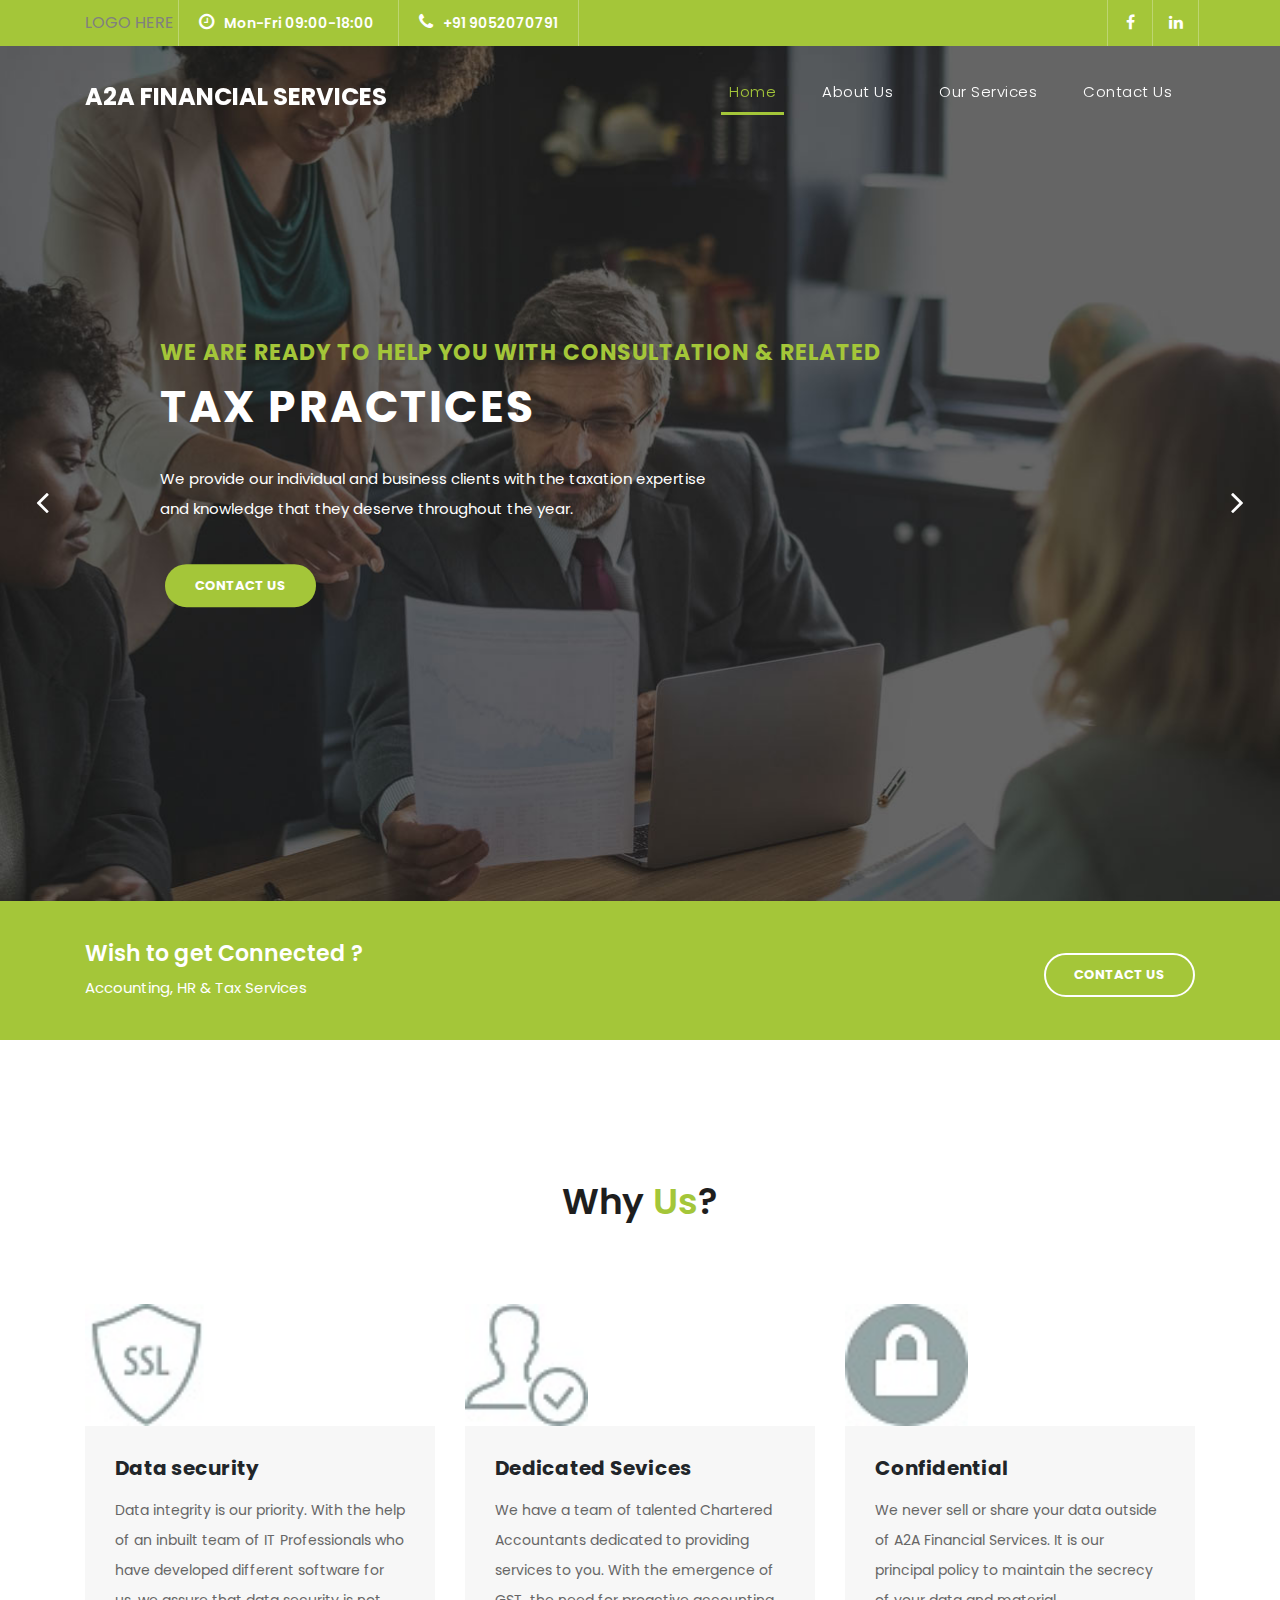
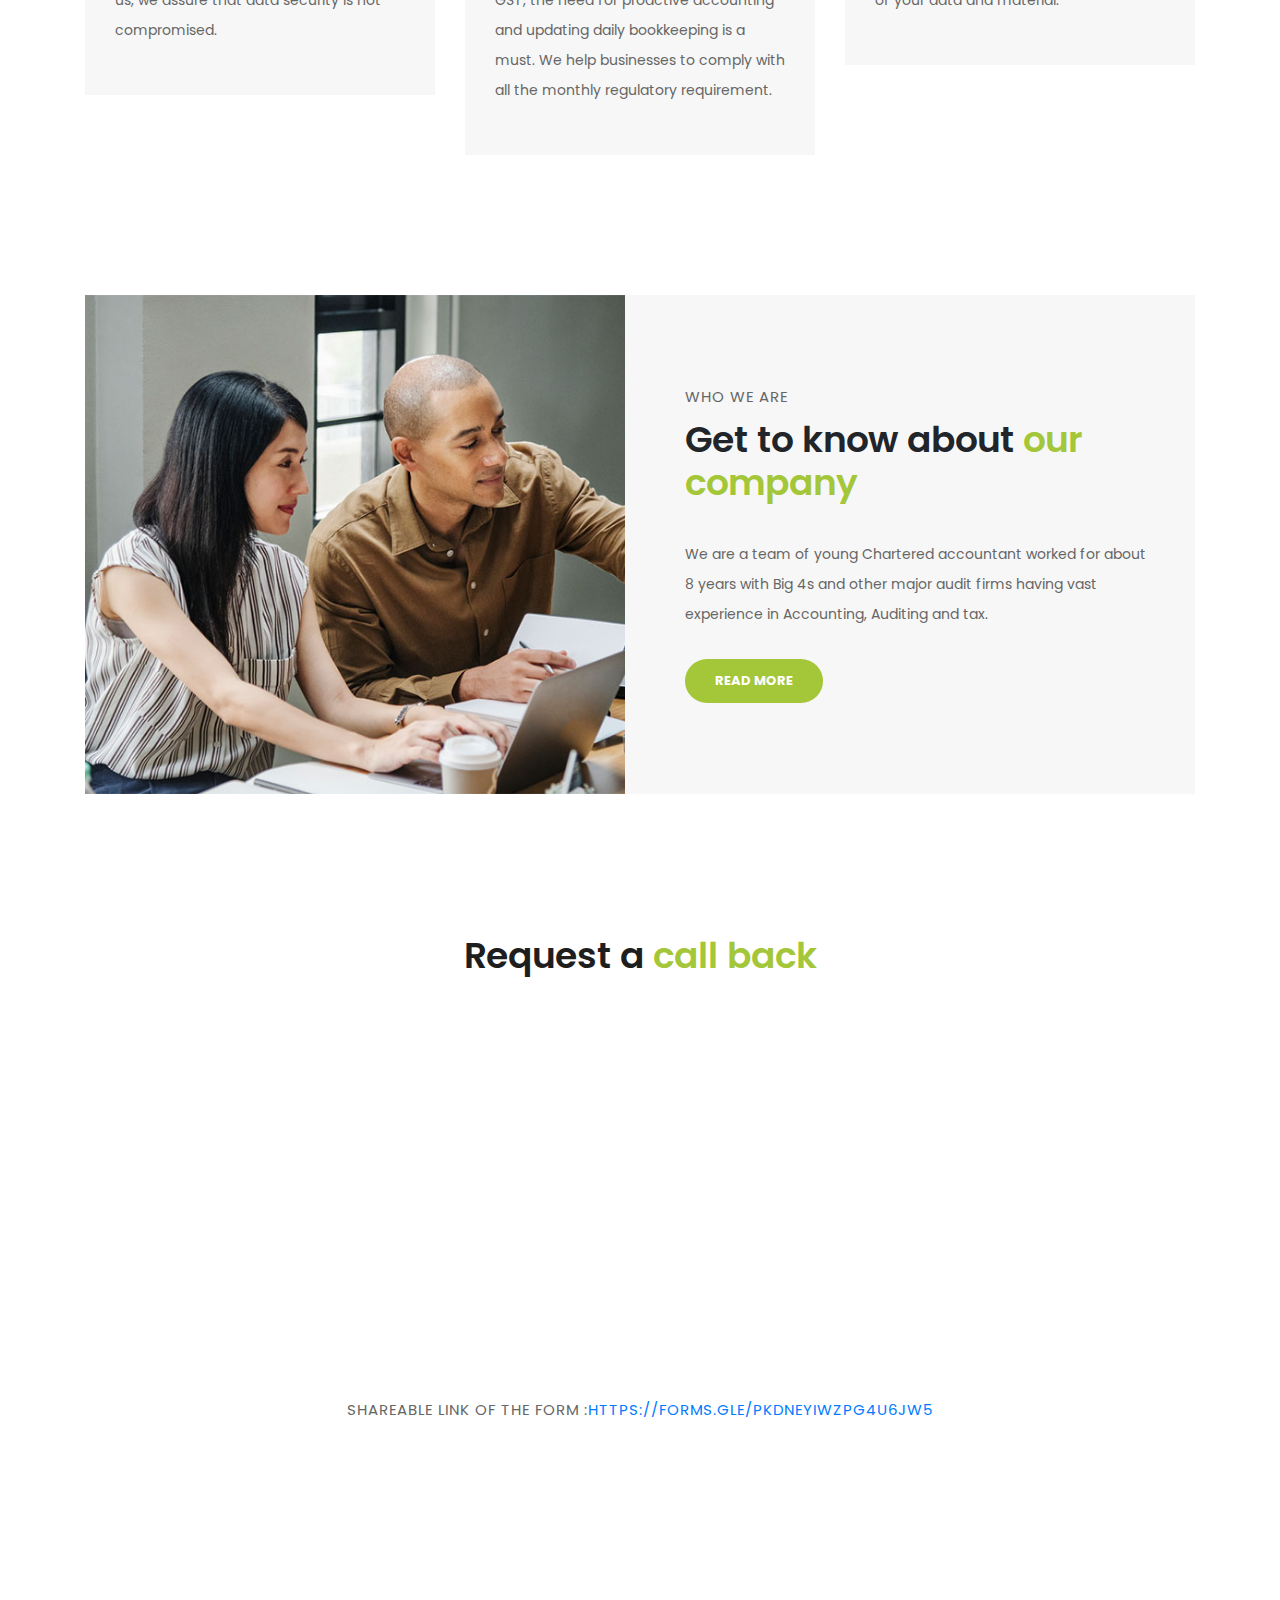
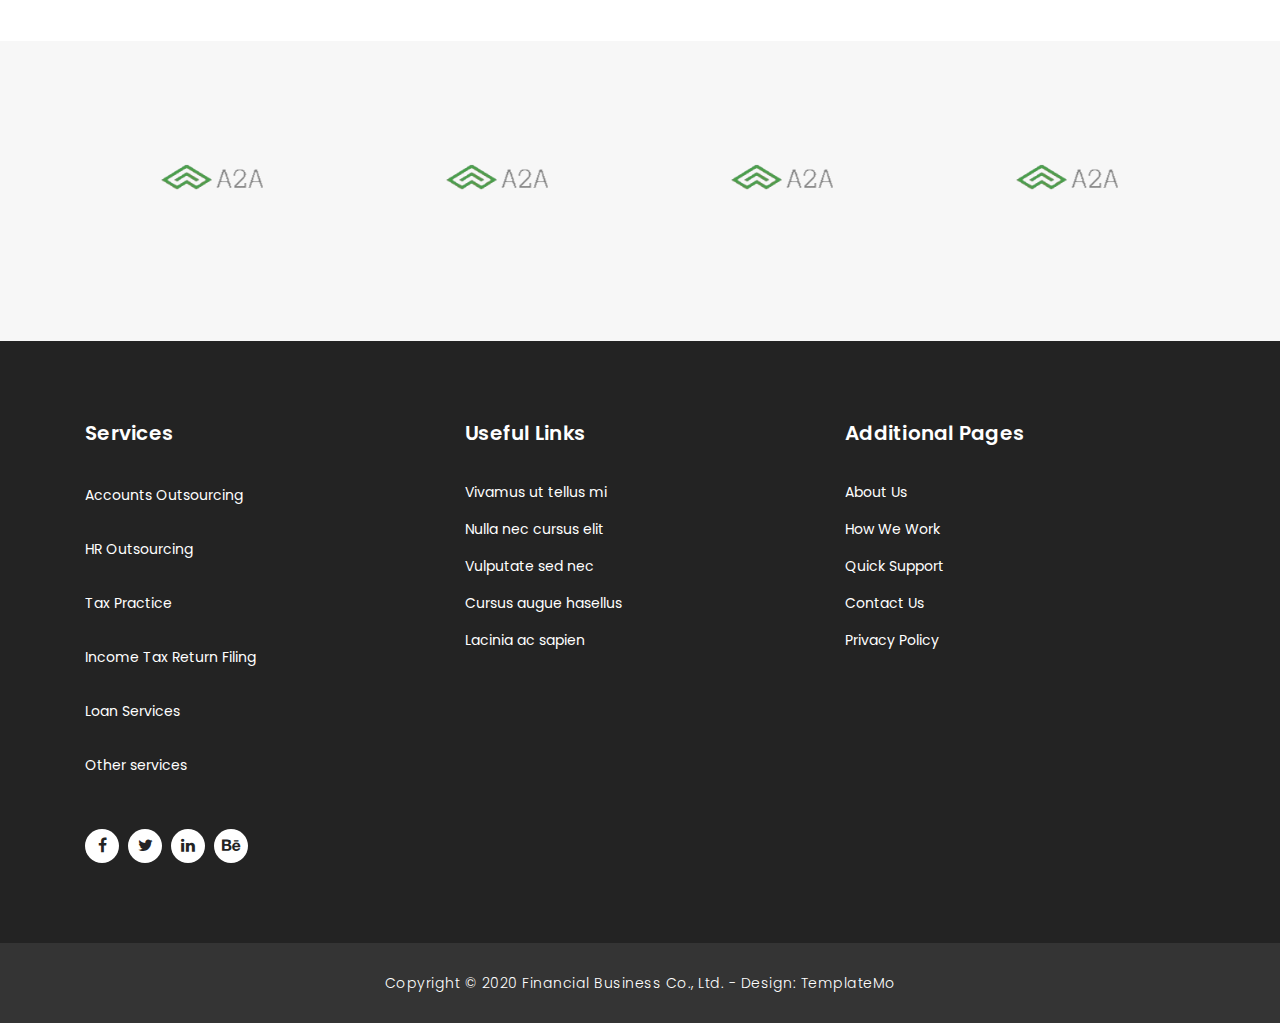
<file: index.html>
<!DOCTYPE html>
<html lang="en">

  <head>

    <meta charset="utf-8">
    <meta name="viewport" content="width=device-width, initial-scale=1, shrink-to-fit=no">
    <meta name="description" content="">
    <meta name="author" content="TemplateMo">
    <link href="https://fonts.googleapis.com/css?family=Poppins:100,200,300,400,500,600,700,800,900&display=swap" rel="stylesheet">

    <title>Financial Services</title>

    <!-- Bootstrap core CSS -->
    <link href="vendor/bootstrap/css/bootstrap.min.css" rel="stylesheet">

    <!-- Additional CSS Files -->
    <link rel="stylesheet" href="assets/css/fontawesome.css">
    <link rel="stylesheet" href="assets/css/templatemo-finance-business.css">
    <link rel="stylesheet" href="assets/css/owl.css">
<!--

Finance Business TemplateMo

https://templatemo.com/tm-545-finance-business

-->
  </head>

  <body>

    <!-- ***** Preloader Start ***** -->
    <div id="preloader">
        <div class="jumper">
            <div></div>
            <div></div>
            <div></div>
        </div>
    </div>  
    <!-- ***** Preloader End ***** -->
    <!-- Header -->
    <div class="sub-header">
      <div class="container">
        <div class="row">
          <div class="col-md-8 col-xs-12">
            
            <ul class="left-info">
              <span style="color:grey">LOGO HERE</span>
              <li><a href="#"><i class="fa fa-clock-o"></i>Mon-Fri 09:00-18:00</a></li>
              <li><a href="#"><i class="fa fa-phone"></i>+91 9052070791</a></li>
            </ul>
          </div>
          <div class="col-md-4">
            <ul class="right-icons">
              <li><a href=""><i class="fa fa-facebook"></i></a></li>
              <li><a href="#"><i class="fa fa-linkedin"></i></a></li>
            </ul>
          </div>
        </div>
      </div>
    </div>

    <header class="">
      <nav class="navbar navbar-expand-lg">
        <div class="container">
          <a class="navbar-brand" href="index.html"><h2>A2A Financial Services</h2></a>
          <button class="navbar-toggler" type="button" data-toggle="collapse" data-target="#navbarResponsive" aria-controls="navbarResponsive" aria-expanded="false" aria-label="Toggle navigation">
            <span class="navbar-toggler-icon"></span>
          </button>
          <div class="collapse navbar-collapse" id="navbarResponsive">
            <ul class="navbar-nav ml-auto">
              <li class="nav-item active">
                <a class="nav-link" href="index.html">Home
                  <span class="sr-only">(current)</span>
                </a>
              </li>
              <li class="nav-item">
                <a class="nav-link" href="about.html">About Us</a>
              </li>
              <li class="nav-item">
                <a class="nav-link" href="services.html">Our Services</a>
              </li>
              <li class="nav-item">
                <a class="nav-link" href="contact.html">Contact Us</a>
              </li>
            </ul>
          </div>
        </div>
      </nav>
    </header>

    <!-- Page Content -->
    <!-- Banner Starts Here -->
    <div class="main-banner header-text" id="top">
        <div class="Modern-Slider">
          <!-- Item -->
          <div class="item item-1">
            <div class="img-fill">
                <div class="text-content">
                  <h6>we are ready to help you with consultation &amp related</h6>
                  <h4>Tax Practices</h4>
                  <p>We provide our individual and business clients with the taxation expertise and knowledge that they deserve throughout the year.</p>
                  <a href="contact.html" class="filled-button">contact us</a>
                </div>
            </div>
          </div>
          <!-- // Item -->
          <!-- Item -->
          <div class="item item-2">
            <div class="img-fill">
                <div class="text-content">
                  <h6>we are here to support you</h6>
                  <h4>Accounts Outsourcing</h4>
                  <p>As we are living in an era of GST, preparing and maintaining accounting records on a real-time basis is a must for businesses. Professional outsourced accounting services not only help you to cope with the day to day accounting of business but also prepare you for the future by providing you a meaningful and relevant analysis of your business growth and enable you to compare your business with your peer group and the industry.</p>
                  <a href="services.html" class="filled-button">our services</a>
                </div>
            </div>
          </div>
          <!-- // Item -->
          <!-- Item -->
          <div class="item item-3">
            <div class="img-fill">
                <div class="text-content">
                  <h6>we also provide</h6>
                  <h4>Payroll Processing</h4>
                  <p>Our payroll services in India are one of its kind in the market with complete automation.</p>
                  <a href="about.html" class="filled-button">learn more</a>
                </div>
            </div>
          </div>
          <!-- // Item -->
        </div>
    </div>
    <!-- Banner Ends Here -->

    <div class="request-form">
      <div class="container">
        <div class="row">
          <div class="col-md-8">
            <h4>Wish to get Connected ?</h4>
            <span>Accounting, HR &amp Tax Services</span>
          </div>
          <div class="col-md-4">
            <a href="contact.html" class="border-button">Contact Us</a>
          </div>
        </div>
      </div>
    </div>

    <div class="services">
      <div class="container">
        <div class="row">
          <div class="col-md-12">
            <div class="section-heading">
              <h2>Why <em>Us</em>?</h2>
              
            </div>
          </div>
          <div class="col-md-4">
            <div class="service-item">
              <img src="assets/images/service_01.jpg" alt="">
              <div class="down-content">
                <h4>Data security</h4>
                <p>Data integrity is our priority. With the help of an inbuilt team of IT Professionals who have developed different software for us, we assure that data security is not compromised.</p>
                
              </div>
            </div>
          </div>
          <div class="col-md-4">
            <div class="service-item">
              <img src="assets/images/service_02.jpg" alt="">
              <div class="down-content">
                <h4>Dedicated Sevices</h4>
                <p>We have a team of talented Chartered Accountants dedicated to providing services to you. With the emergence of GST, the need for proactive accounting and updating daily bookkeeping is a must. We help businesses to comply with all the monthly regulatory requirement.</p>
                
              </div>
            </div>
          </div>
          <div class="col-md-4">
            <div class="service-item">
              <img src="assets/images/service_03.jpg" alt="">
              <div class="down-content">
                <h4>Confidential</h4>
                <p>We never sell or share your data outside of A2A Financial Services. It is our principal policy to maintain the secrecy of your data and material.</p>
                
              </div>
            </div>
          </div>
        </div>
      </div>
    </div>

    <!--<div class="fun-facts">
      <div class="container">
        <div class="row">
          <div class="col-md-6">
            <div class="left-content">
              <span>Lorem ipsum dolor sit amet</span>
              <h2>Our solutions for your <em>business growth</em></h2>
              <p>Pellentesque ultrices at turpis in vestibulum. Aenean pretium elit nec congue elementum. Nulla luctus laoreet porta. Maecenas at nisi tempus, porta metus vitae, faucibus augue. 
              <br><br>Fusce et venenatis ex. Quisque varius, velit quis dictum sagittis, odio velit molestie nunc, ut posuere ante tortor ut neque.</p>
              <a href="" class="filled-button">Read More</a>
            </div>
          </div>
          <div class="col-md-6 align-self-center">
            <div class="row">
              <div class="col-md-6">
                <div class="count-area-content">
                  <div class="count-digit">760</div>
                  <div class="count-title">Work Hours</div>
                </div>
              </div>
              <div class="col-md-6">
                <div class="count-area-content">
                  <div class="count-digit">1280</div>
                  <div class="count-title">Great Reviews</div>
                </div>
              </div>
              <div class="col-md-6">
                <div class="count-area-content">
                  <div class="count-digit">578</div>
                  <div class="count-title">Projects Done</div>
                </div>
              </div>
              <div class="col-md-6">
                <div class="count-area-content">
                  <div class="count-digit">26</div>
                  <div class="count-title">Awards Won</div>
                </div>
              </div>
            </div>
          </div>
        </div>
      </div>
    </div>-->

    <div class="more-info">
      <div class="container">
        <div class="row">
          <div class="col-md-12">
            <div class="more-info-content">
              <div class="row">
                <div class="col-md-6">
                  <div class="left-image">
                    <img src="assets/images/more-info.jpg" alt="">
                  </div>
                </div>
                <div class="col-md-6 align-self-center">
                  <div class="right-content">
                    <span>Who we are</span>
                    <h2>Get to know about <em>our company</em></h2>
                    <p>We are a team of young Chartered accountant worked for about 8 years with Big 4s and other major audit firms having vast experience in Accounting, Auditing and tax. </p>
                    <a href="about.html" class="filled-button">Read More</a>
                  </div>
                </div>
              </div>
            </div>
          </div>
        </div>
      </div>
    </div>

    <!--<div class="testimonials">
      <div class="container">
        <div class="row">
          <div class="col-md-12">
            <div class="section-heading">
              <h2>What they say <em>about us</em></h2>
              <span>testimonials from our greatest clients</span>
            </div>
          </div>
          <div class="col-md-12">
            <div class="owl-testimonials owl-carousel">
              
              <div class="testimonial-item">
                <div class="inner-content">
                  <h4>George Walker</h4>
                  <span>Chief Financial Analyst</span>
                  <p>"Nulla ullamcorper, ipsum vel condimentum congue, mi odio vehicula tellus, sit amet malesuada justo sem sit amet quam. Pellentesque in sagittis lacus."</p>
                </div>
                <img src="http://placehold.it/60x60" alt="">
              </div>
              
              <div class="testimonial-item">
                <div class="inner-content">
                  <h4>John Smith</h4>
                  <span>Market Specialist</span>
                  <p>"In eget leo ante. Sed nibh leo, laoreet accumsan euismod quis, scelerisque a nunc. Mauris accumsan, arcu id ornare malesuada, est nulla luctus nisi."</p>
                </div>
                <img src="http://placehold.it/60x60" alt="">
              </div>
              
              <div class="testimonial-item">
                <div class="inner-content">
                  <h4>David Wood</h4>
                  <span>Chief Accountant</span>
                  <p>"Ut ultricies maximus turpis, in sollicitudin ligula posuere vel. Donec finibus maximus neque, vitae egestas quam imperdiet nec. Proin nec mauris eu tortor consectetur tristique."</p>
                </div>
                <img src="http://placehold.it/60x60" alt="">
              </div>
              
              <div class="testimonial-item">
                <div class="inner-content">
                  <h4>Andrew Boom</h4>
                  <span>Marketing Head</span>
                  <p>"Curabitur sollicitudin, tortor at suscipit volutpat, nisi arcu aliquet dui, vitae semper sem turpis quis libero. Quisque vulputate lacinia nisl ac lobortis."</p>
                </div>
                <img src="http://placehold.it/60x60" alt="">
              </div>-->
              
            </div>
          </div>
        </div>
      </div>
    </div>

    <div class="callback-form">
      <div class="container">
        <div class="row">
          <div class="col-md-12">
            <div class="section-heading">
              <h2>Request a <em>call back</em></h2>
              <iframe src="https://docs.google.com/forms/d/e/1FAIpQLScMVL2LGgI3CkNo4yoSRK5k2zznxK1K34FdiqoDEHAPNhLXgQ/viewform?embedded=true" width="1200" height="400" frameborder="0" marginheight="0" marginwidth="0" style="width:75%">Loading…</iframe>
		<span>Shareable link of the form :<a href="https://forms.gle/PkdnEYiWZpg4U6jw5">https://forms.gle/PkdnEYiWZpg4U6jw5</a>
            </div>
          </div>
          
        </div>
      </div>
    </div>

    <div class="partners">
      <div class="container">
        <div class="row">
          <div class="col-md-12">
            <div class="owl-partners owl-carousel">
            
              <div class="partner-item">
                <img src="assets/images/logo.png" title="1" alt="1">
              </div>
              
              <div class="partner-item">
                <img src="assets/images/logo.png" title="2" alt="2">
              </div>
              
              <div class="partner-item">
                <img src="assets/images/logo.png" title="3" alt="3">
              </div>
              
              <div class="partner-item">
                <img src="assets/images/logo.png" title="4" alt="4">
              </div>
              
              <div class="partner-item">
                <img src="assets/images/logo.png" title="5" alt="5">
              </div>
              
            </div>
          </div>
        </div>
      </div>
    </div>


    <!-- Footer Starts Here -->
    <footer>
      <div class="container">
        <div class="row">
          <div class="col-md-4 footer-item">
            <h4>Services</h4>
            <p><a href="services.html#tabs-1" style="color:#FFFFFF; text-decoration:none">Accounts Outsourcing</a></p><br>
	<p><a href="services.html#tabs-2" style="color:#FFFFFF; text-decoration:none">HR Outsourcing</a></p><br>
	<p><a href="services.html#tabs-3" style="color:#FFFFFF ;text-decoration:none">Tax Practice</a></p><br>
	<p><a href="services.html#tabs-4" style="color:#FFFFFF ;text-decoration:none">Income Tax Return Filing</a></p><br>
	<p><a href="services.html#tabs-5" style="color:#FFFFFF ;text-decoration:none">Loan Services</a></p><br>
	<p><a href="services.html#tabs-6" style="color:#FFFFFF ;text-decoration:none">Other services</a></p><br>

            <ul class="social-icons">
              <li><a rel="nofollow" href="https://fb.com/templatemo" target="_blank"><i class="fa fa-facebook"></i></a></li>
              <li><a href="#"><i class="fa fa-twitter"></i></a></li>
              <li><a href="#"><i class="fa fa-linkedin"></i></a></li>
              <li><a href="#"><i class="fa fa-behance"></i></a></li>
            </ul>
          </div>
          <div class="col-md-4 footer-item">
            <h4>Useful Links</h4>
            <ul class="menu-list">
              <li><a href="#">Vivamus ut tellus mi</a></li>
              <li><a href="#">Nulla nec cursus elit</a></li>
              <li><a href="#">Vulputate sed nec</a></li>
              <li><a href="#">Cursus augue hasellus</a></li>
              <li><a href="#">Lacinia ac sapien</a></li>
            </ul>
          </div>
          <div class="col-md-4 footer-item">
            <h4>Additional Pages</h4>
            <ul class="menu-list">
              <li><a href="#">About Us</a></li>
              <li><a href="#">How We Work</a></li>
              <li><a href="#">Quick Support</a></li>
              <li><a href="#">Contact Us</a></li>
              <li><a href="#">Privacy Policy</a></li>
            </ul>
          </div>
         
        </div>
      </div>
    </footer>
    
    <div class="sub-footer">
      <div class="container">
        <div class="row">
          <div class="col-md-12">
            <p>Copyright &copy; 2020 Financial Business Co., Ltd.
            
            - Design: <a rel="nofollow noopener" href="https://templatemo.com" target="_blank">TemplateMo</a></p>
          </div>
        </div>
      </div>
    </div>

    <!-- Bootstrap core JavaScript -->
    <script src="vendor/jquery/jquery.min.js"></script>
    <script src="vendor/bootstrap/js/bootstrap.bundle.min.js"></script>

    <!-- Additional Scripts -->
    <script src="assets/js/custom.js"></script>
    <script src="assets/js/owl.js"></script>
    <script src="assets/js/slick.js"></script>
    <script src="assets/js/accordions.js"></script>

    <script language = "text/Javascript"> 
      cleared[0] = cleared[1] = cleared[2] = 0; //set a cleared flag for each field
      function clearField(t){                   //declaring the array outside of the
      if(! cleared[t.id]){                      // function makes it static and global
          cleared[t.id] = 1;  // you could use true and false, but that's more typing
          t.value='';         // with more chance of typos
          t.style.color='#fff';
          }
      }
    </script>

  </body>
</html>
</file>
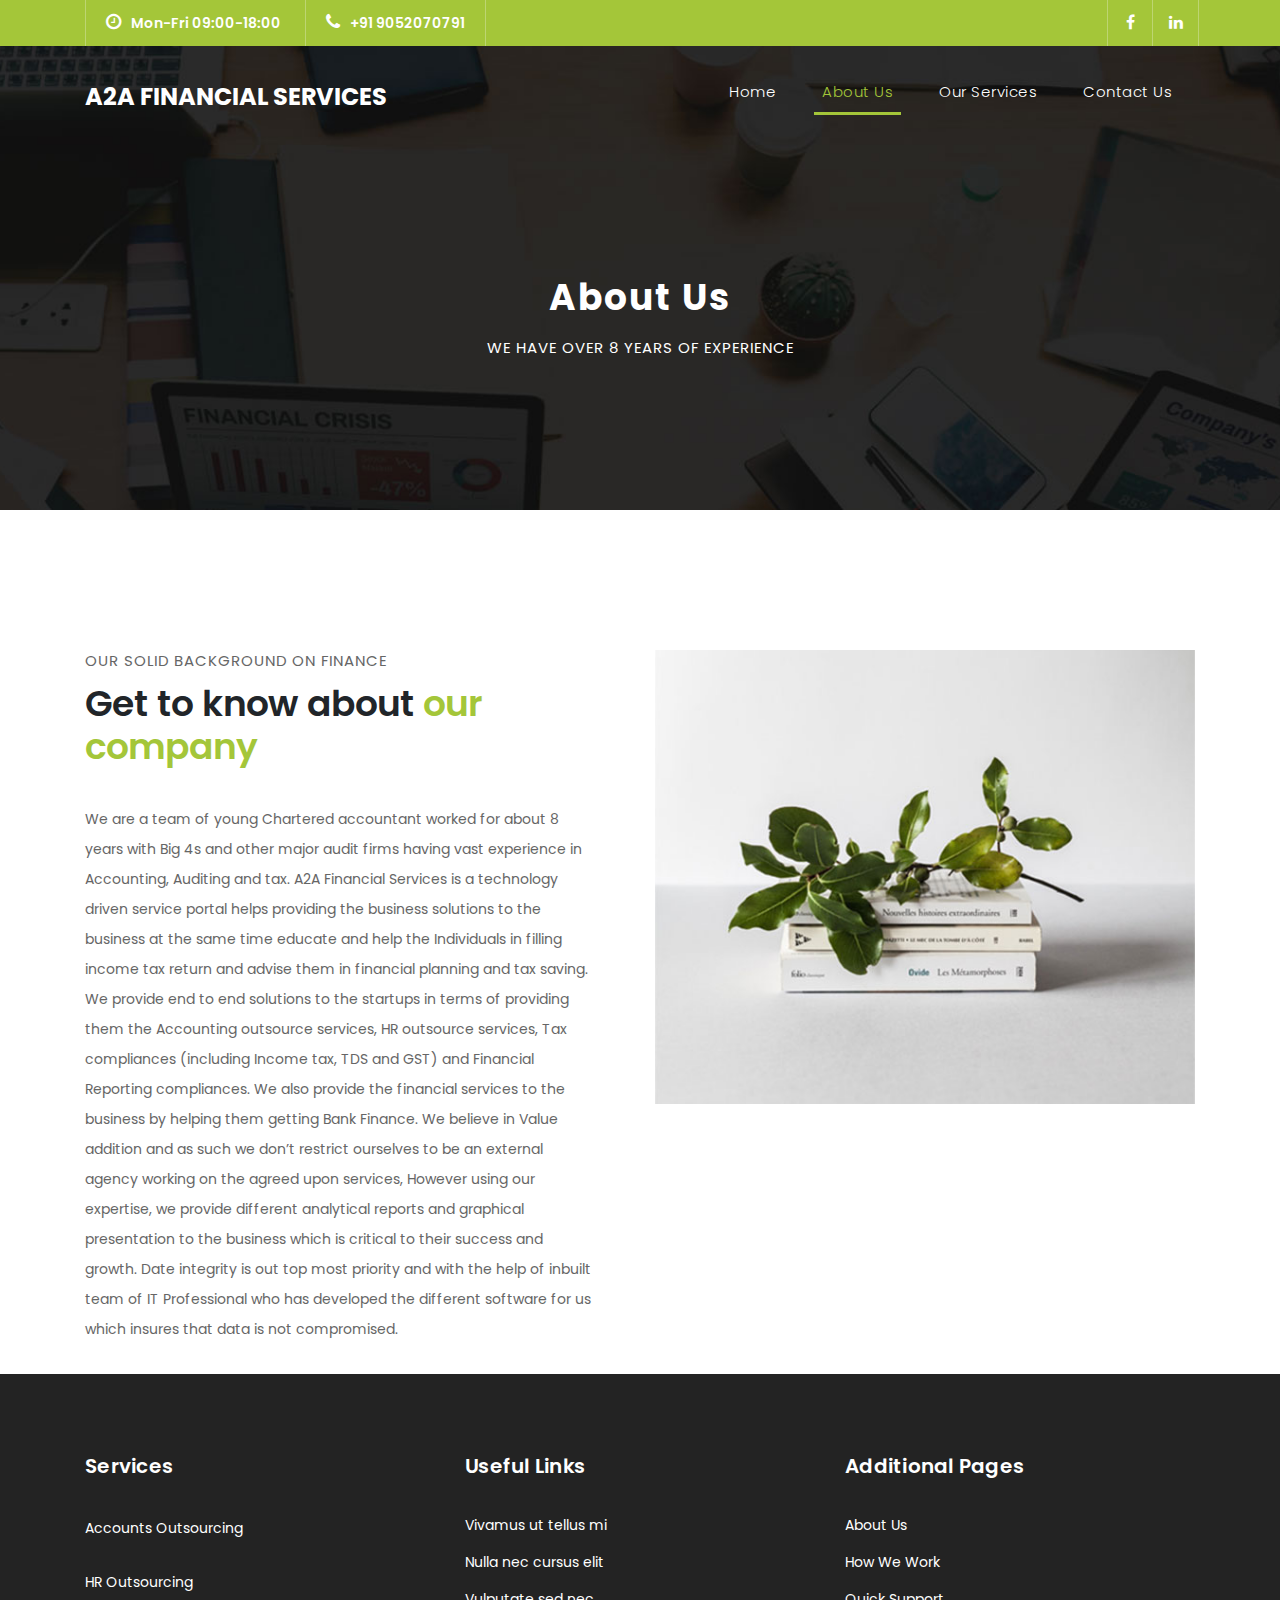
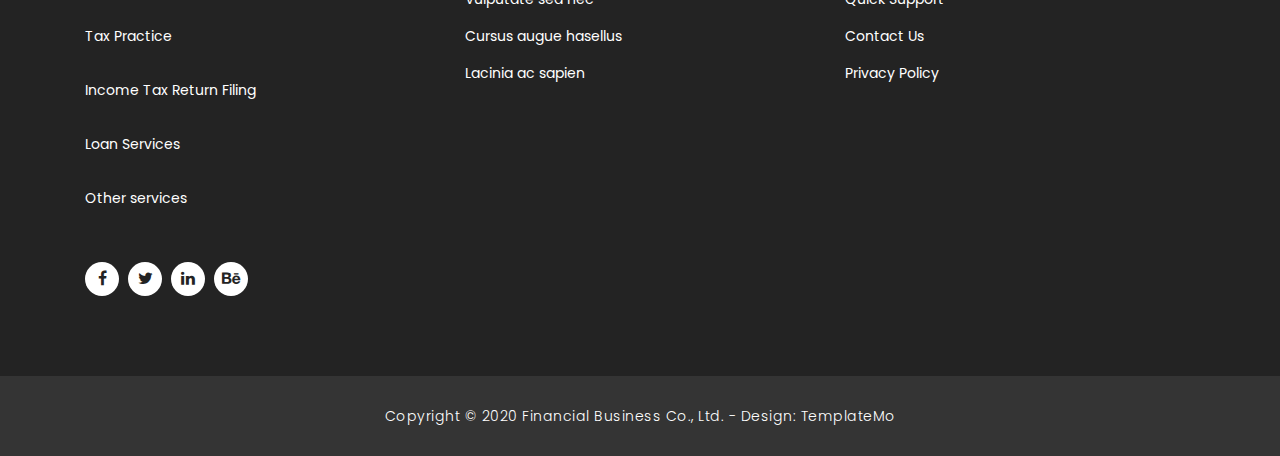
<file: about.html>
<!DOCTYPE html>
<html lang="en">

  <head>

    <meta charset="utf-8">
    <meta name="viewport" content="width=device-width, initial-scale=1, shrink-to-fit=no">
    <meta name="description" content="">
    <meta name="author" content="TemplateMo">
    <link href="https://fonts.googleapis.com/css?family=Poppins:100,200,300,400,500,600,700,800,900&display=swap" rel="stylesheet">

    <title>Finance Business - About Page</title>

    <!-- Bootstrap core CSS -->
    <link href="vendor/bootstrap/css/bootstrap.min.css" rel="stylesheet">

    <!-- Additional CSS Files -->
    <link rel="stylesheet" href="assets/css/fontawesome.css">
    <link rel="stylesheet" href="assets/css/templatemo-finance-business.css">
    <link rel="stylesheet" href="assets/css/owl.css">
<!--

Finance Business TemplateMo

https://templatemo.com/tm-545-finance-business

-->
  </head>

  <body>

    <!-- ***** Preloader Start ***** -->
    <div id="preloader">
        <div class="jumper">
            <div></div>
            <div></div>
            <div></div>
        </div>
    </div>  
    <!-- ***** Preloader End ***** -->

    <!-- Header -->
    <div class="sub-header">
      <div class="container">
        <div class="row">
          <div class="col-md-8 col-xs-12">
            <ul class="left-info">
              <li><a href="#"><i class="fa fa-clock-o"></i>Mon-Fri 09:00-18:00</a></li>
              <li><a href="#"><i class="fa fa-phone"></i>+91 9052070791</a></li>
            </ul>
          </div>
          <div class="col-md-4">
            <ul class="right-icons">
              <li><a href="#"><i class="fa fa-facebook"></i></a></li>
              
              <li><a href="#"><i class="fa fa-linkedin"></i></a></li>
             
            </ul>
          </div>
        </div>
      </div>
    </div>
    
    <header class="">
      <nav class="navbar navbar-expand-lg">
        <div class="container">
          <a class="navbar-brand" href="index.html"><h2>A2A Financial Services</h2></a>
          <button class="navbar-toggler" type="button" data-toggle="collapse" data-target="#navbarResponsive" aria-controls="navbarResponsive" aria-expanded="false" aria-label="Toggle navigation">
            <span class="navbar-toggler-icon"></span>
          </button>
          <div class="collapse navbar-collapse" id="navbarResponsive">
            <ul class="navbar-nav ml-auto">
              <li class="nav-item">
                <a class="nav-link" href="index.html">Home
                  <span class="sr-only">(current)</span>
                </a>
              </li>
              <li class="nav-item active">
                <a class="nav-link" href="about.html">About Us</a>
              </li>
              <li class="nav-item">
                <a class="nav-link" href="services.html">Our Services</a>
              </li>
              <li class="nav-item">
                <a class="nav-link" href="contact.html">Contact Us</a>
              </li>
            </ul>
          </div>
        </div>
      </nav>
    </header>

    <!-- Page Content -->
    <div class="page-heading header-text">
      <div class="container">
        <div class="row">
          <div class="col-md-12">
            <h1>About Us</h1>
            <span>We have over 8 years of experience</span>
          </div>
        </div>
      </div>
    </div>

    <div class="more-info about-info">
      <div class="container">
        <div class="row">
          <div class="col-md-12">
            <div class="more-info-content">
              <div class="row">
                <div class="col-md-6 align-self-center">
                  <div class="right-content">
                    <span>our solid background on finance</span>
                    <h2>Get to know about <em>our company</em></h2>
                    <p>We are a team of young Chartered accountant worked for about 8 years with Big 4s and other major audit firms having vast experience in Accounting, Auditing and tax. A2A Financial Services is a technology driven service portal helps providing the business solutions to the business at the same time educate and help the Individuals in filling income tax return and advise them in financial planning and tax saving.
We provide end to end solutions to the startups in terms of providing them the Accounting outsource services, HR outsource services, Tax compliances (including Income tax, TDS and GST) and Financial Reporting compliances. We also provide the financial services to the business by helping them getting Bank Finance. We believe in Value addition and as such we don’t restrict ourselves to be an external agency working on the agreed upon services, However using our expertise, we provide different analytical reports and graphical presentation to the business which is critical to their success and growth.
Date integrity is out top most priority and with the help of inbuilt team of IT Professional who has developed the different software for us which insures that data is not compromised.</p>
                   
                  </div>
                </div>
                <div class="col-md-6">
                  <div class="left-image">
                    <img src="assets/images/about-image.jpg" alt="">
                  </div>
                </div>
              </div>
            </div>
          </div>
        </div>
      </div>
    </div>

    <!--<div class="team">
      <div class="container">
        <div class="row">
          <div class="col-md-12">
            <div class="section-heading">
              <h2>Our team <em>members</em></h2>
              <span>Suspendisse a ante in neque iaculis lacinia</span>
            </div>
          </div>
          <div class="col-md-4">
            <div class="team-item">
              <img src="assets/images/team_01.jpg" alt="">
              <div class="down-content">
                <h4>William Smith</h4>
                <span>Co-Founder</span>
                <p>In sem sem, dapibus non lacus auctor, ornare sollicitudin lacus. Aliquam ipsum urna, semper quis.</p>
              </div>
            </div>
          </div>
          <div class="col-md-4">
            <div class="team-item">
              <img src="assets/images/team_02.jpg" alt="">
              <div class="down-content">
                <h4>Mary Houston</h4>
                <span>Chief Marketing Officer</span>
                <p>In sem sem, dapibus non lacus auctor, ornare sollicitudin lacus. Aliquam ipsum urna, semper quis.</p>
              </div>
            </div>
          </div>
          <div class="col-md-4">
            <div class="team-item">
              <img src="assets/images/team_03.jpg" alt="">
              <div class="down-content">
                <h4>Paul Walker</h4>
                <span>Financial Analyst</span>
                <p>In sem sem, dapibus non lacus auctor, ornare sollicitudin lacus. Aliquam ipsum urna, semper quis.</p>
              </div>
            </div>
          </div>
        </div>
      </div>
    </div>-->

    <!--<div class="fun-facts">
      <div class="container">
        <div class="row">
          <div class="col-md-6">
            <div class="left-content">
              <span>Lorem ipsum dolor sit amet</span>
              <h2>Our solutions for your <em>business growth</em></h2>
              <p>Pellentesque ultrices at turpis in vestibulum. Aenean pretium elit nec congue elementum. Nulla luctus laoreet porta. Maecenas at nisi tempus, porta metus vitae, faucibus augue. 
              <br><br>Fusce et venenatis ex. Quisque varius, velit quis dictum sagittis, odio velit molestie nunc, ut posuere ante tortor ut neque.</p>
              <a href="" class="filled-button">Read More</a>
            </div>
          </div>
          <div class="col-md-6 align-self-center">
            <div class="row">
              <div class="col-md-6">
                <div class="count-area-content">
                  <div class="count-digit">945</div>
                  <div class="count-title">Work Hours</div>
                </div>
              </div>
              <div class="col-md-6">
                <div class="count-area-content">
                  <div class="count-digit">1280</div>
                  <div class="count-title">Great Reviews</div>
                </div>
              </div>
              <div class="col-md-6">
                <div class="count-area-content">
                  <div class="count-digit">578</div>
                  <div class="count-title">Projects Done</div>
                </div>
              </div>
              <div class="col-md-6">
                <div class="count-area-content">
                  <div class="count-digit">26</div>
                  <div class="count-title">Awards Won</div>
                </div>
              </div>
            </div>
          </div>
        </div>
      </div>
    </div>-->

    <!--<div class="testimonials">
      <div class="container">
        <div class="row">
          <div class="col-md-12">
            <div class="section-heading">
              <h2>What they say <em>about us</em></h2>
              <span>testimonials from our greatest clients</span>
            </div>
          </div>
          <div class="col-md-12">
            <div class="owl-testimonials owl-carousel">
              
              <div class="testimonial-item">
                <div class="inner-content">
                  <h4>George Walker</h4>
                  <span>Chief Financial Analyst</span>
                  <p>"Nulla ullamcorper, ipsum vel condimentum congue, mi odio vehicula tellus, sit amet malesuada justo sem sit amet quam. Pellentesque in sagittis lacus."</p>
                </div>
                <img src="http://placehold.it/60x60" alt="">
              </div>
              
              <div class="testimonial-item">
                <div class="inner-content">
                  <h4>John Smith</h4>
                  <span>Market Specialist</span>
                  <p>"In eget leo ante. Sed nibh leo, laoreet accumsan euismod quis, scelerisque a nunc. Mauris accumsan, arcu id ornare malesuada, est nulla luctus nisi."</p>
                </div>
                <img src="http://placehold.it/60x60" alt="">
              </div>
              
              <div class="testimonial-item">
                <div class="inner-content">
                  <h4>David Wood</h4>
                  <span>Chief Accountant</span>
                  <p>"Ut ultricies maximus turpis, in sollicitudin ligula posuere vel. Donec finibus maximus neque, vitae egestas quam imperdiet nec. Proin nec mauris eu tortor consectetur tristique."</p>
                </div>
                <img src="http://placehold.it/60x60" alt="">
              </div>
              
              <div class="testimonial-item">
                <div class="inner-content">
                  <h4>Andrew Boom</h4>
                  <span>Marketing Head</span>
                  <p>"Curabitur sollicitudin, tortor at suscipit volutpat, nisi arcu aliquet dui, vitae semper sem turpis quis libero. Quisque vulputate lacinia nisl ac lobortis."</p>
                </div>
                <img src="http://placehold.it/60x60" alt="">
              </div>
              
            </div>
          </div>
        </div>
      </div>
    </div>-->

    <!-- Footer Starts Here -->
    <footer>
      <div class="container">
        <div class="row">
          <div class="col-md-4 footer-item">
            <h4>Services</h4>
            <p><a href="services.html#tabs-1" style="color:#FFFFFF; text-decoration:none">Accounts Outsourcing</a></p><br>
	<p><a href="services.html#tabs-2" style="color:#FFFFFF; text-decoration:none">HR Outsourcing</a></p><br>
	<p><a href="services.html#tabs-3" style="color:#FFFFFF ;text-decoration:none">Tax Practice</a></p><br>
	<p><a href="services.html#tabs-4" style="color:#FFFFFF ;text-decoration:none">Income Tax Return Filing</a></p><br>
	<p><a href="services.html#tabs-5" style="color:#FFFFFF ;text-decoration:none">Loan Services</a></p><br>
	<p><a href="services.html#tabs-6" style="color:#FFFFFF ;text-decoration:none">Other services</a></p><br>
            <ul class="social-icons">
              <li><a rel="nofollow" href="https://fb.com/templatemo" target="_blank"><i class="fa fa-facebook"></i></a></li>
              <li><a href="#"><i class="fa fa-twitter"></i></a></li>
              <li><a href="#"><i class="fa fa-linkedin"></i></a></li>
              <li><a href="#"><i class="fa fa-behance"></i></a></li>
            </ul>
          </div>
          <div class="col-md-4 footer-item">
            <h4>Useful Links</h4>
            <ul class="menu-list">
              <li><a href="#">Vivamus ut tellus mi</a></li>
              <li><a href="#">Nulla nec cursus elit</a></li>
              <li><a href="#">Vulputate sed nec</a></li>
              <li><a href="#">Cursus augue hasellus</a></li>
              <li><a href="#">Lacinia ac sapien</a></li>
            </ul>
          </div>
          <div class="col-md-4 footer-item">
            <h4>Additional Pages</h4>
            <ul class="menu-list">
              <li><a href="#">About Us</a></li>
              <li><a href="#">How We Work</a></li>
              <li><a href="#">Quick Support</a></li>
              <li><a href="#">Contact Us</a></li>
              <li><a href="#">Privacy Policy</a></li>
            </ul>
          </div>
         
        </div>
      </div>
    </footer>
    
    <div class="sub-footer">
      <div class="container">
        <div class="row">
          <div class="col-md-12">
            <p>Copyright &copy; 2020 Financial Business Co., Ltd.
            
            - Design: <a rel="nofollow noopener" href="https://templatemo.com" target="_blank">TemplateMo</a></p>
          </div>
        </div>
      </div>
    </div>

    <!-- Bootstrap core JavaScript -->
    <script src="vendor/jquery/jquery.min.js"></script>
    <script src="vendor/bootstrap/js/bootstrap.bundle.min.js"></script>

    <!-- Additional Scripts -->
    <script src="assets/js/custom.js"></script>
    <script src="assets/js/owl.js"></script>
    <script src="assets/js/slick.js"></script>
    <script src="assets/js/accordions.js"></script>

    <script language = "text/Javascript"> 
      cleared[0] = cleared[1] = cleared[2] = 0; //set a cleared flag for each field
      function clearField(t){                   //declaring the array outside of the
      if(! cleared[t.id]){                      // function makes it static and global
          cleared[t.id] = 1;  // you could use true and false, but that's more typing
          t.value='';         // with more chance of typos
          t.style.color='#fff';
          }
      }
    </script>

  </body>
</html>
</file>
<file: assets/css/templatemo-finance-business.css>
/* 

TemplateMo - Finance Business

https://templatemo.com/tm-545-finance-business

*/

body {
  font-family: 'Poppins', sans-serif;
  overflow-x: hidden;
  text-rendering: optimizeLegibility;
  -webkit-font-smoothing: antialiased;
  -moz-osx-font-smoothing: grayscale;
}
p {
	margin-bottom: 0px;
	font-size: 14px;
	color: #666666;
	line-height: 30px;
}
a {
	text-decoration: none!important;
}
ul {
	padding: 0;
	margin: 0;
	list-style: none;
}

h1,h2,h3,h4,h5,h6 {
	margin: 0px;
}

a.filled-button {
	background-color: #a4c639;
	color: #fff;
	font-size: 13px;
	text-transform: uppercase;
	font-weight: 700;
	padding: 12px 30px;
	border-radius: 30px;
	display: inline-block;
	transition: all 0.3s;
}

a.filled-button:hover {
	background-color: #fff;
	color: #a4c639;
}

a.border-button {
	background-color: transparent;
	color: #fff;
	border: 2px solid #fff;
	font-size: 13px;
	text-transform: uppercase;
	font-weight: 700;
	padding: 10px 28px;
	border-radius: 30px;
	display: inline-block;
	transition: all 0.3s;
}

a.border-button:hover {
	background-color: #fff;
	color: #a4c639;
}

.section-heading {
	text-align: center;
	margin-bottom: 80px;
}

.section-heading h2 {
	font-size: 36px;
	font-weight: 600;
	color: #1e1e1e;
}

.section-heading em {
	font-style: normal;
	color: #a4c639;
}

.section-heading span {
	display: block;
	margin-top: 15px;
	text-transform: uppercase;
	font-size: 15px;
	color: #666;
	letter-spacing: 1px;
}

#preloader {
  overflow: hidden;
  background: #a4c639;
  left: 0;
  right: 0;
  top: 0;
  bottom: 0;
  position: fixed;
  z-index: 9999999;
  color: #fff;
}

#preloader .jumper {
  left: 0;
  top: 0;
  right: 0;
  bottom: 0;
  display: block;
  position: absolute;
  margin: auto;
  width: 50px;
  height: 50px;
}

#preloader .jumper > div {
  background-color: #fff;
  width: 10px;
  height: 10px;
  border-radius: 100%;
  -webkit-animation-fill-mode: both;
  animation-fill-mode: both;
  position: absolute;
  opacity: 0;
  width: 50px;
  height: 50px;
  -webkit-animation: jumper 1s 0s linear infinite;
  animation: jumper 1s 0s linear infinite;
}

#preloader .jumper > div:nth-child(2) {
  -webkit-animation-delay: 0.33333s;
  animation-delay: 0.33333s;
}

#preloader .jumper > div:nth-child(3) {
  -webkit-animation-delay: 0.66666s;
  animation-delay: 0.66666s;
}

@-webkit-keyframes jumper {
  0% {
    opacity: 0;
    -webkit-transform: scale(0);
    transform: scale(0);
  }
  5% {
    opacity: 1;
  }
  100% {
    -webkit-transform: scale(1);
    transform: scale(1);
    opacity: 0;
  }
}

@keyframes jumper {
  0% {
    opacity: 0;
    -webkit-transform: scale(0);
    transform: scale(0);
  }
  5% {
    opacity: 1;
  }
  100% {
    opacity: 0;
  }
}

/* Sub Header Style */

.sub-header {
	background-color: #a4c639;
	height: 46px;
	line-height: 46px;
}

.sub-header ul li {
	display: inline-block;
}

.sub-header ul.left-info li {
	border-left: 1px solid rgba(250,250,250,0.3);
	padding: 0px 20px;
}

.sub-header ul.left-info li:last-child {
	border-right: 1px solid rgba(250,250,250,0.3);
}

.sub-header ul.left-info li i {
	margin-right: 10px;
	font-size: 18px;
}

.sub-header ul.left-info li a {
	color: #fff;
	font-size: 14px;
	font-weight: 600;
}

.sub-header ul.right-icons {
	float: right;
}

.sub-header ul.right-icons li {
	margin-right: -4px;
	width: 46px;
	display: inline-block;
	text-align: center;
	border-right: 1px solid rgba(250,250,250,0.3);
}

.sub-header ul.right-icons li:first-child {
	border-left: 1px solid rgba(250,250,250,0.3);
}

.sub-header ul.right-icons li a {
	color: #fff;
	transition: all 0.3s;
}

.sub-header ul.right-icons li a:hover {
	opacity: 0.75;
}



/* Header Style */
header {
	position: absolute;
	z-index: 99999;
	width: 100%;
	background-color: transparent!important;
	height: 80px;
	-webkit-transition: all 0.3s ease-in-out 0s;
    -moz-transition: all 0.3s ease-in-out 0s;
    -o-transition: all 0.3s ease-in-out 0s;
    transition: all 0.3s ease-in-out 0s;
}
header .navbar {
	padding: 20px 0px;
}
.background-header .navbar {
	padding: 10px 0px;
}
.background-header {
	top: 0;
	position: fixed;
	background-color: #fff!important;
	box-shadow: 0px 1px 10px rgba(0,0,0,0.1);
}
.background-header .navbar-brand h2 {
	color: #a4c639!important;
}
.background-header .navbar-nav a.nav-link {
	color: #1e1e1e!important;
}
.background-header .navbar-nav .nav-link:hover,
.background-header .navbar-nav .active>.nav-link,
.background-header .navbar-nav .nav-link.active,
.background-header .navbar-nav .nav-link.show,
.background-header .navbar-nav .show>.nav-link {
	color: #a4c639!important;
}
.navbar .navbar-brand {
	float: 	left;
	margin-top: 12px;
	outline: none;
}
.navbar .navbar-brand h2 {
	color: #fff;
	text-transform: uppercase;
	font-size: 24px;
	font-weight: 700;
	-webkit-transition: all .3s ease 0s;
    -moz-transition: all .3s ease 0s;
    -o-transition: all .3s ease 0s;
    transition: all .3s ease 0s;
}
.navbar .navbar-brand h2 em {
	font-style: normal;
	font-size: 16px;
}
#navbarResponsive {
	z-index: 999;
}
.navbar-collapse {
	text-align: center;
}
.navbar .navbar-nav .nav-item {
	margin: 0px 15px;
}
.navbar .navbar-nav a.nav-link {
	text-transform: capitalize;
	font-size: 15px;
	font-weight: 300;
	letter-spacing: 0.5px;
	color: #fff;
	transition: all 0.5s;
	margin-top: 5px;
}
.navbar .navbar-nav .nav-link:hover,
.navbar .navbar-nav .active>.nav-link,
.navbar .navbar-nav .nav-link.active,
.navbar .navbar-nav .nav-link.show,
.navbar .navbar-nav .show>.nav-link {
	color: #a4c639;
	border-bottom: 3px solid #a4c639;
}
.navbar .navbar-toggler-icon {
	background-image: none;
}
.navbar .navbar-toggler {
	border-color: #fff;
	background-color: #fff;	
	height: 36px;
	outline: none;
	border-radius: 0px;
	position: absolute;
	right: 30px;
	top: 20px;
}
.navbar .navbar-toggler-icon:after {
	content: '\f0c9';
	color: #a4c639;
	font-size: 18px;
	line-height: 26px;
	font-family: 'FontAwesome';
}



/* Banner Style */

.img-fill{
  width: 100%;
  display: block;
  overflow: hidden;
  position: relative;
  text-align: center
}

.img-fill img {
  min-height: 100%;
  min-width: 100%;
  position: relative;
  display: inline-block;
  max-width: none;
}

*,
*:before,
*:after {
  -webkit-box-sizing: border-box;
  box-sizing: border-box;
  -webkit-font-smoothing: antialiased;
  -moz-osx-font-smoothing: grayscale;
}

.Grid1k {
  padding: 0 15px;
  max-width: 1200px;
  margin: auto;
}

.blocks-box,
.slick-slider {
  margin: 0;
  padding: 0!important;
}

.slick-slide {
  float: left;
  padding: 0;
}

.Modern-Slider .item .img-fill {
	background-size: cover;
	background-position: center center;
	background-repeat: no-repeat;
	height:95vh;
}

.Modern-Slider .item-1 .img-fill {
	background-image: url(../images/slide_01.jpg);
}

.Modern-Slider .item-2 .img-fill {
	background-image: url(../images/slide_02.jpg);
}

.Modern-Slider .item-3 .img-fill {
	background-image: url(../images/slide_03.jpg);
}

.Modern-Slider .NextArrow{
  position:absolute;
  top:50%;
  right:30px;
  border:0 none;
  background-color: transparent;
  text-align:center;
  font-size: 36px;
  font-family: 'FontAwesome';
  color:#FFF;
  z-index:5;
  outline: none;
  cursor: pointer;
}

.Modern-Slider .NextArrow:before{
  content:'\f105';
}

.Modern-Slider .PrevArrow {
  position:absolute;
  top:50%;
  left:30px;
  border:0 none;
  background-color: transparent;
  text-align:center;
  font-size: 36px;
  font-family: 'FontAwesome';
  color:#FFF;
  z-index:5;
  outline: none;
  cursor: pointer;
}

.Modern-Slider .PrevArrow:before{
  content:'\f104';
}

ul.slick-dots {
  display: none!important;
}

.Modern-Slider .text-content {
	text-align: left;
  	width: 75%;
  	position: absolute;
  	top: 50%;
  	left: 50%;
  	transform: translate(-50%, -50%);
}

.Modern-Slider .item h6 {
  margin-bottom: 15px;
  font-size: 22px;
  text-transform: uppercase;
  font-weight: 700;
  letter-spacing: 1px;
  color:#a4c639;
  animation:fadeOutRight 1s both;
}

.Modern-Slider .item h4 {
  margin-bottom: 30px;
  text-transform: uppercase;
  font-size: 44px;
  font-weight: 700;
  letter-spacing: 2.5px;
  color:#FFF;
  overflow:hidden;
  animation:fadeOutLeft 1s both;
}

.Modern-Slider .item p {
	max-width: 570px;
	color: #fff;
	font-size: 15px;
	font-weight: 400;
	line-height: 30px;
	margin-bottom: 40px;
}

.Modern-Slider .item a {
  margin: 0 5px;
}

.Modern-Slider .item.slick-active h6{
  animation:fadeInDown 1s both 1s;
}

.Modern-Slider .item.slick-active h4{
  animation:fadeInLeft 1s both 1.5s;
}

.Modern-Slider .item.slick-active{
  animation:Slick-FastSwipeIn 1s both;
}

.Modern-Slider .buttons {
  position: relative;
}

.Modern-Slider {background:#000;}


/* ==== Slick Slider Css Ruls === */
.slick-slider{position:relative;display:block;-webkit-user-select:none;-moz-user-select:none;-ms-user-select:none;user-select:none;-webkit-touch-callout:none;-khtml-user-select:none;-ms-touch-action:pan-y;touch-action:pan-y;-webkit-tap-highlight-color:transparent}
.slick-list{position:relative;display:block;overflow:hidden;margin:0;padding:0}
.slick-list:focus{outline:none}.slick-list.dragging{cursor:hand}
.slick-slider .slick-track,.slick-slider .slick-list{-webkit-transform:translate3d(0,0,0);-ms-transform:translate3d(0,0,0);transform:translate3d(0,0,0)}
.slick-track{position:relative;top:0;left:0;display:block}
.slick-track:before,.slick-track:after{display:table;content:''}.slick-track:after{clear:both}
.slick-loading .slick-track{visibility:hidden}
.slick-slide{display:none;float:left /* If RTL Make This Right */ ;height:100%;min-height:1px}
.slick-slide.dragging img{pointer-events:none}
.slick-initialized .slick-slide{display:block}
.slick-loading .slick-slide{visibility:hidden}
.slick-vertical .slick-slide{display:block;height:auto;border:1px solid transparent}




/* Request Form */

.request-form {
	background-color: #a4c639;
	padding: 40px 0px;
	color: #fff;
}

.request-form h4 {
	font-size: 22px;
	font-weight: 600;
}

.request-form span {
	font-size: 15px;
	font-weight: 400;
	display: inline-block;
	margin-top: 10px;
}

.request-form a.border-button {
	margin-top: 12px;
	float: right;
}




/* Services */

.services {
	margin-top: 140px;
}

.service-item img {
	width: 35%;
	overflow: hidden;
}

.service-item .down-content {
	background-color: #f7f7f7;
	padding: 30px;
}

.service-item .down-content h4 {
	font-size: 20px;
	font-weight: 700;
	letter-spacing: 0.25px;
	margin-bottom: 15px;
}

.service-item .down-content p {
	margin-bottom: 20px;
}



/* Fun Facts */

.fun-facts {
	margin-top: 140px;
	background-image: url(../images/fun-facts-bg.jpg);
	background-position: center center;
	background-repeat: no-repeat;
	background-size: cover;
	background-attachment: fixed;
	padding: 140px 0px;
	color: #fff;
}

.fun-facts span {
	text-transform: uppercase;
	font-size: 15px;
	color: #fff;
	letter-spacing: 1px;
	margin-bottom: 10px;
	display: block;
}

.fun-facts h2 {
	font-size: 36px;
	font-weight: 600;
	margin-bottom: 35px;
}

.fun-facts em {
	font-style: normal;
	color: #a4c639;
}

.fun-facts p {
	color: #fff;
	margin-bottom: 40px;
}

.fun-facts .left-content {
	margin-right: 45px;
}

.count-area-content {
	text-align: center;
	background-color: rgba(250,250,250,0.1);
	padding: 25px 30px 35px 30px;
	margin: 15px 0px;
}

.count-digit {
    margin: 5px 0px;
    color: #a4c639;
    font-weight: 700;
    font-size: 36px;
}
.count-title {
    font-size: 20px;
    font-weight: 600;
    color: #fff;
    letter-spacing: 0.5px;
}



/* More Info */

.more-info {
	margin-top: 140px;
}

.more-info .left-image img {
	width: 100%;
	overflow: hidden;
}

.more-info .more-info-content {
	background-color: #f7f7f7;
}

.about-info .more-info-content {
	background-color: transparent;
}

.about-info .right-content {
	padding: 0px!important;
	margin-right: 30px;
}

.more-info .right-content {
	padding: 45px 45px 45px 30px;
}

.more-info .right-content span {
	text-transform: uppercase;
	font-size: 15px;
	color: #666;
	letter-spacing: 1px;
	margin-bottom: 10px;
	display: block;
}

.more-info .right-content h2 {
	font-size: 36px;
	font-weight: 600;
	margin-bottom: 35px;
}

.more-info .right-content em {
	font-style: normal;
	color: #a4c639;
}

.more-info .right-content p {
	margin-bottom: 30px;
}


/* Testimonials Style */

.about-testimonials {
	margin-top: 0px!important;
}

.testimonials {
	margin-top: 140px;
	background-color: #f7f7f7;
	padding: 140px 0px;
}
.testimonial-item .inner-content {
	text-align: center;
	background-color: #fff;	
	padding: 30px;
	border-radius: 5px;
}
.testimonial-item p {
	font-size: 14px;
	font-weight: 400;
}
.testimonial-item h4 {
	font-size: 19px;
	font-weight: 700;
	color: #1e1e1e;
	letter-spacing: 0.5px;
	margin-bottom: 0px;
}
.testimonial-item span {
	display: inline-block;
	margin-top: 8px;
	font-weight: 600;
	font-size: 14px;
	color: #a4c639;
}
.testimonial-item img {
	max-width: 60px;
	border-radius: 50%;
	margin: 25px auto 0px auto;
}




/* Call Back Style */

.callback-services {
	border-top: 1px solid #eee;
	padding-top: 140px;
}

.contact-us {
	background-color: #f7f7f7;
	padding: 140px 0px;
}

.contact-us .contact-form {
	background-color: transparent!important;
	padding: 0!important;
}

.callback-form {
	margin-top: 140px;
}

.callback-form .contact-form {
	background-color: #a4c639;
	padding: 60px;
	border-radius: 5px;
	text-align: center;
}

.callback-form .contact-form input {
	border-radius: 20px;
	height: 40px;
	line-height: 40px;
	display: inline-block;
	padding: 0px 15px;
	color: #6a6a6a;
	font-size: 13px;
	text-transform: none;
	box-shadow: none;
	border: none;
	margin-bottom: 35px;
}

.callback-form .contact-form input:focus {
	outline: none;
	box-shadow: none;
	border: none;
}

.callback-form .contact-form textarea {
	border-radius: 20px;
	height: 120px;
	max-height: 200px;
	min-height: 120px;
	display: inline-block;
	padding: 15px;
	color: #6a6a6a;
	font-size: 13px;
	text-transform: none;
	box-shadow: none;
	border: none;
	margin-bottom: 35px;
}

.callback-form .contact-form textarea:focus {
	outline: none;
	box-shadow: none;
	border: none;
}

.callback-form .contact-form ::-webkit-input-placeholder { /* Edge */
  color: #aaa;
}
.callback-form .contact-form :-ms-input-placeholder { /* Internet Explorer 10-11 */
  color: #aaa;
}
.callback-form .contact-form ::placeholder {
  color: #aaa;
}

.callback-form .contact-form button.border-button {
	background-color: transparent;
	color: #fff;
	border: 2px solid #fff;
	font-size: 13px;
	text-transform: uppercase;
	font-weight: 700;
	padding: 10px 28px;
	border-radius: 30px;
	display: inline-block;
	transition: all 0.3s;
	outline: none;
	box-shadow: none;
	text-shadow: none;
	cursor: pointer;
}

.callback-form .contact-form button.border-button:hover {
	background-color: #fff;
	color: #a4c639;
}

.contact-us .contact-form button.filled-button {
	background-color: #a4c639;
	color: #fff;
	border: none;
	font-size: 13px;
	text-transform: uppercase;
	font-weight: 700;
	padding: 12px 30px;
	border-radius: 30px;
	display: inline-block;
	transition: all 0.3s;
	outline: none;
	box-shadow: none;
	text-shadow: none;
	cursor: pointer;
}

.contact-us .contact-form button.filled-button:hover {
	background-color: #fff;
	color: #a4c639;
}



/* Partners Style */

.contact-partners {
	margin-top: -8px!important;
}

.partners {
	margin-top: 140px;
	background-color: #f7f7f7;
	padding: 60px 0px;
}

.partners .owl-item {
	text-align: center;
	cursor: pointer;
}

.partners .partner-item img {
	max-width: 156px;
	margin: auto;
}



/* Footer Style */

footer {
	background-color: #232323;
	padding: 80px 0px;
	color: #fff;
}

footer h4 {
	color: #fff;
	font-size: 20px;
	font-weight: 600;
	letter-spacing: 0.25px;
	margin-bottom: 35px;
}
footer p {
	color: #fff;
}

footer ul.social-icons {
	margin-top: 25px;
}

footer ul.social-icons li {
	display: inline-block;
	margin-right: 5px;
}

footer ul.social-icons li:last-child {
	margin-right: 0px;
}

footer ul.social-icons li a {
	width: 34px;
	height: 34px;
	display: inline-block;
	line-height: 34px;
	text-align: center;
	background-color: #fff;
	color: #232323;
	border-radius: 50%;
	transition: all 0.3s;
}

footer ul.social-icons li a:hover {
	background-color: #a4c639;
}

footer ul.menu-list li {
	margin-bottom: 13px;
}

footer ul.menu-list li:last-child {
	margin-bottom: 0px;
}

footer ul.menu-list li a {
	font-size: 14px;
	color: #fff;
	transition: all 0.3s;
}

footer ul.menu-list li a:hover {
	color: #a4c639;
}

footer .contact-form input {
	border-radius: 20px;
	height: 40px;
	line-height: 40px;
	display: inline-block;
	padding: 0px 15px;
	color: #aaa!important;
	background-color: #343434;
	font-size: 13px;
	text-transform: none;
	box-shadow: none;
	border: none;
	margin-bottom: 15px;
}

footer .contact-form input:focus {
	outline: none;
	box-shadow: none;
	border: none;
	background-color: #343434;
}

footer .contact-form textarea {
	border-radius: 20px;
	height: 120px;
	max-height: 200px;
	min-height: 120px;
	display: inline-block;
	padding: 15px;
	color: #aaa!important;
	background-color: #343434;
	font-size: 13px;
	text-transform: none;
	box-shadow: none;
	border: none;
	margin-bottom: 15px;
}

footer .contact-form textarea:focus {
	outline: none;
	box-shadow: none;
	border: none;
	background-color: #343434;
}

footer .contact-form ::-webkit-input-placeholder { /* Edge */
  color: #aaa;
}
footer .contact-form :-ms-input-placeholder { /* Internet Explorer 10-11 */
  color: #aaa;
}
footer .contact-form ::placeholder {
  color: #aaa;
}

footer .contact-form button.filled-button {
	background-color: transparent;
	color: #fff;
	background-color: #a4c639;
	border: none;
	font-size: 13px;
	text-transform: uppercase;
	font-weight: 700;
	padding: 12px 30px;
	border-radius: 30px;
	display: inline-block;
	transition: all 0.3s;
	outline: none;
	box-shadow: none;
	text-shadow: none;
	cursor: pointer;
}

footer .contact-form button.filled-button:hover {
	background-color: #fff;
	color: #a4c639;
}



/* Sub-footer Style */

.sub-footer {
	background-color: #343434;
	text-align: center;
	padding: 25px 0px;
}

.sub-footer p {
	color: #fff;
	font-weight: 300;
	letter-spacing: 0.5px;
}

.sub-footer a {
	color: #fff;
}


.page-heading {
	text-align: center;
	background-image: url(../images/page-heading-bg.jpg);
	background-position: center center;
	background-repeat: no-repeat;
	background-size: cover;
	padding: 230px 0px 150px 0px;
	color: #fff;
}

.page-heading h1 {
	text-transform: capitalize;
	font-size: 36px;
	font-weight: 700;
	letter-spacing: 2px;
	margin-bottom: 18px;
}

.page-heading span {
	font-size: 15px;
	text-transform: uppercase;
	letter-spacing: 1px;
	color: #fff;
	display: block;
}


/* team */

.team {
	background-color: #f7f7f7;
	margin-top: 140px;
	margin-bottom: -140px;
	padding: 120px 0px;
}

.team-item img {
	width: 100%;
	overflow: hidden;
}

.team-item .down-content {
	background-color: #fff;
	padding: 30px;
}

.team-item .down-content h4 {
	font-size: 20px;
	font-weight: 700;
	letter-spacing: 0.25px;
	margin-bottom: 10px;
}

.team-item .down-content span {
	color: #a4c639;
	font-weight: 600;
	font-size: 14px;
	display: block;
	margin-bottom: 15px;
}

.team-item .down-content p {
	margin-bottom: 20px;
}


/* Single Service */

.single-services {
	margin-top: 140px;
}

#tabs ul {
  margin: 0;
  padding: 0;
}
#tabs ul li {
  margin-bottom: 10px;
  display: inline-block;
  width: 100%;
}
#tabs ul li:last-child {
  margin-bottom: 0px;
}
#tabs ul li a {
	text-transform: capitalize;
	width: 100%;
	padding: 30px 30px;
	display: inline-block;
	background-color: #a4c639;
  	font-size: 20px;
  	color: #121212;
  	letter-spacing: 0.5px;
  	font-weight: 700;
  	transition: all 0.3s;
}
#tabs ul li a i {
	float: right;
	margin-top: 5px;
}
#tabs ul .ui-tabs-active span {
  background: #faf5b2;
  border: #faf5b2;
  line-height: 90px;
  border-bottom: none;
}
#tabs ul .ui-tabs-active a {
  color: #fff;
}
#tabs ul .ui-tabs-active span {
  color: #1e1e1e;
}
.tabs-content {
	margin-left: 30px;
  text-align: left;
  display: inline-block;
  transition: all 0.3s;
}
.tabs-content img {
	max-width: 100%;
	overflow: hidden;
}
.tabs-content h4 {
	font-size: 20px;
	font-weight: 700;
	letter-spacing: 0.25px;
	margin-bottom: 15px;
	margin-top: 30px;
}
.tabs-content p {
  font-size: 14px;
  color: #7a7a7a;
  margin-bottom: 0px;
}



/* Contact Information */

.contact-information {
	margin-top: 140px;
}

.contact-information .contact-item {
	padding: 60px 30px;
	background-color: #f7f7f7;
	text-align: center;
}

.contact-information .contact-item i {
	color: #a4c639;
	font-size: 48px;
	margin-bottom: 40px;
}

.contact-information .contact-item h4 {
	font-size: 20px;
	font-weight: 700;
	letter-spacing: 0.25px;
	margin-bottom: 15px;
}

.contact-information .contact-item p {
	margin-bottom: 20px;
}

.contact-information .contact-item a {
	font-weight: 600;
	color: #a4c639;
	font-size: 15px;
}




/* Responsive Style */
@media (max-width: 768px) {
	.sub-header {
		display: none;
	}
	.Modern-Slider .item h6 {
	  margin-bottom: 15px;
	  font-size: 18px;
	}
	.Modern-Slider .item h4 {
	  margin-bottom: 25px;
	  font-size: 28px;
	  line-height: 36px;
	  letter-spacing: 1px;
	}
	.Modern-Slider .item p {
		max-width: 570px;
		line-height: 25px;
		margin-bottom: 30px;
	}
	.Modern-Slider .NextArrow{
	  right:5px;
	}
	.Modern-Slider .PrevArrow {
	  left:5px;
	}
	.request-form {
		text-align: center;
	}
	.request-form a.border-button {
		float: none;
		margin-top: 30px;
	}
	.services .service-item {
		margin-bottom: 30px;
	}
	.fun-facts .left-content {
		margin-right: 0px;
		margin-bottom: 30px;
	}
	.more-info .right-content  {
		padding: 30px;
	}
	footer {
		padding: 80px 0px 20px 0px;
	}
	footer .footer-item {
		border-bottom: 1px solid #343434;
		margin-bottom: 30px;
		padding-bottom: 30px;
	}
	footer .last-item {
		border-bottom: none;
	}
	.about-info .right-content {
		margin-right: 0px;
		margin-bottom: 30px;
	}
	.team .team-item {
		margin-bottom: 30px;
	}
	.tabs-content {
		margin-left: 0px;
		margin-top: 30px;
	}
	.contact-item {
		margin-bottom: 30px;
	}
}

@media (max-width: 992px) {
	.navbar .navbar-brand {
		position: absolute;
		left: 30px;
		top: 10px;
	}
	.navbar .navbar-brand {
		width: auto;
	}
	.navbar:after {
		display: none;
	}
	#navbarResponsive {
	    z-index: 99999;
	    position: absolute;
	    top: 80px;
	    left: 0;
	    width: 100%;
	    text-align: center;
	    background-color: #fff;
	    box-shadow: 0px 10px 10px rgba(0,0,0,0.1);
	}
	.navbar .navbar-nav .nav-item {
		border-bottom: 1px solid #eee;
	}
	.navbar .navbar-nav .nav-item:last-child {
		border-bottom: none;
	}
	.navbar .navbar-nav a.nav-link {
		padding: 15px 0px;
		color: #1e1e1e!important;
	}
	.navbar .navbar-nav .nav-link:hover,
	.navbar .navbar-nav .active>.nav-link,
	.navbar .navbar-nav .nav-link.active,
	.navbar .navbar-nav .nav-link.show,
	.navbar .navbar-nav .show>.nav-link {
		color: #a4c639!important;
		border-bottom: none!important;
	}
}
</file>
